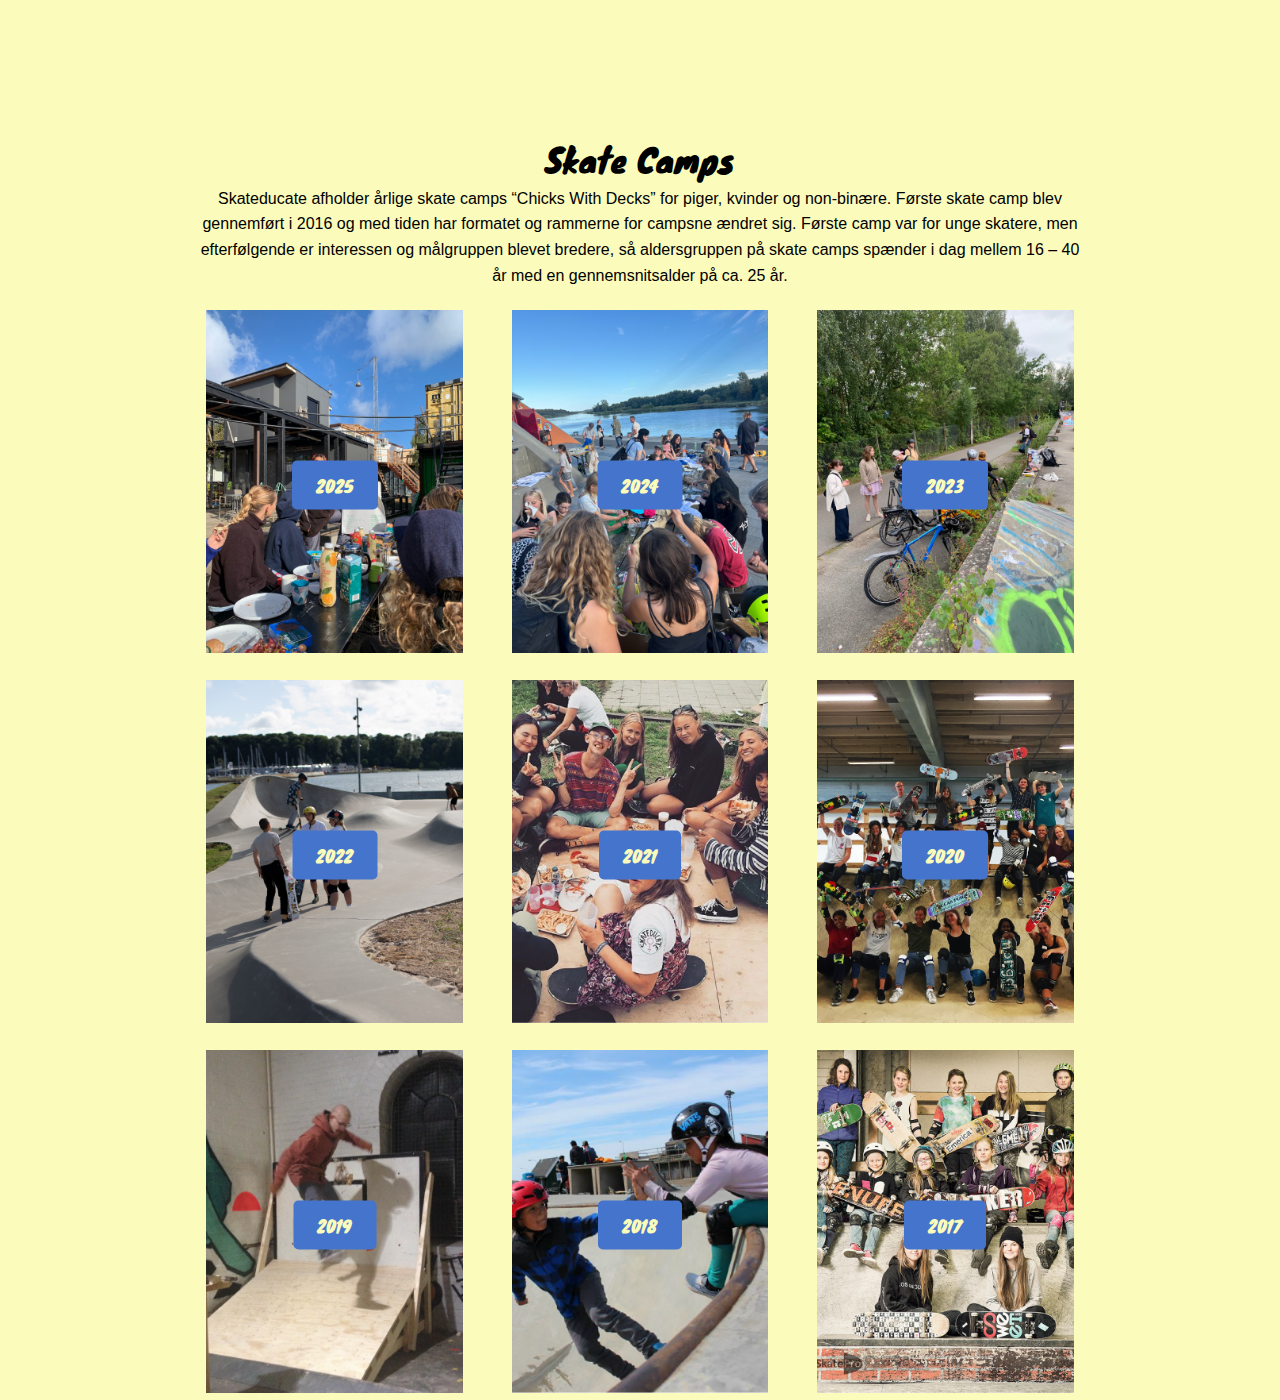
<file: camps.html>
<!DOCTYPE html>
<html lang="en">
<head>
    <meta charset="UTF-8">
    <meta name="viewport" content="width=device-width, initial-scale=1.0">
    <title>Skateducate - Et fællesskab for alle kønsminoriteter i Aarhus</title>
    <link rel="stylesheet" href="css.css">
    <link rel="preconnect" href="https://fonts.googleapis.com">
    <link rel="preconnect" href="https://fonts.gstatic.com" crossorigin>
    <link href="https://fonts.googleapis.com/css2?family=Abril+Fatface&family=Knewave&family=Signika:wght@300..700&display=swap" rel="stylesheet"> 
    <link href="https://unpkg.com/aos@2.3.1/dist/aos.css" rel="stylesheet"></head></head>
<body>
    <!-- Header sektion - JS header -->
    <header id="hoved">
    </header>

    <main>
        <section class="camp">
            <div>
                <h1>Skate Camps</h1>
                <p>Skateducate afholder årlige skate camps “Chicks With Decks” for piger, kvinder og non-binære. Første skate camp blev gennemført i 2016 og med tiden har formatet og rammerne for campsne ændret sig. Første camp var for unge skatere, men efterfølgende er interessen og målgruppen blevet bredere, så aldersgruppen på skate camps spænder i dag mellem 16 – 40 år med en gennemsnitsalder på ca. 25 år. </p>
            </div>
            <article class="campsgrid">
                <div class="firkant">
                    <img src="img/Jubilem.webp" alt="Snow">
                    <button class="btn">2025</button>
                </div>

                <div class="firkant">
                    <img src="img/2024.webp" alt="Snow">
                    <button class="btn">2024</button>
                </div>

                <div class="firkant">
                    <img src="img/2023.webp" alt="Snow">
                    <button class="btn">2023</button>
                </div>

                <div class="firkant">
                    <img src="img/2020.webp" alt="Snow">
                    <button class="btn">2022</button>
                </div>

                <div class="firkant">
                    <img src="img/2019.webp" alt="Snow">
                    <button class="btn">2021</button>
                </div>

                <div class="firkant">
                    <img src="img/2018.webp" alt="Snow">
                    <button class="btn">2020</button>
                </div>

                <div class="firkant">
                    <img src="img/2017.webp" alt="Snow">
                    <button class="btn">2019</button>
                </div>

                <div class="firkant">
                    <img src="img/2015.webp" alt="Snow">
                    <button class="btn">2018</button>
                </div>

                <div class="firkant">
                    <img src="img/2014.webp" alt="Snow">
                    <button class="btn">2017</button>
                </div>
            </article>
        </section>
    </main>

    <footer id="fod">
    </footer>
    
    <script src="https://unpkg.com/aos@2.3.1/dist/aos.js"></script>
    <script src="js.js"></script>
</body>
</html>
</file>
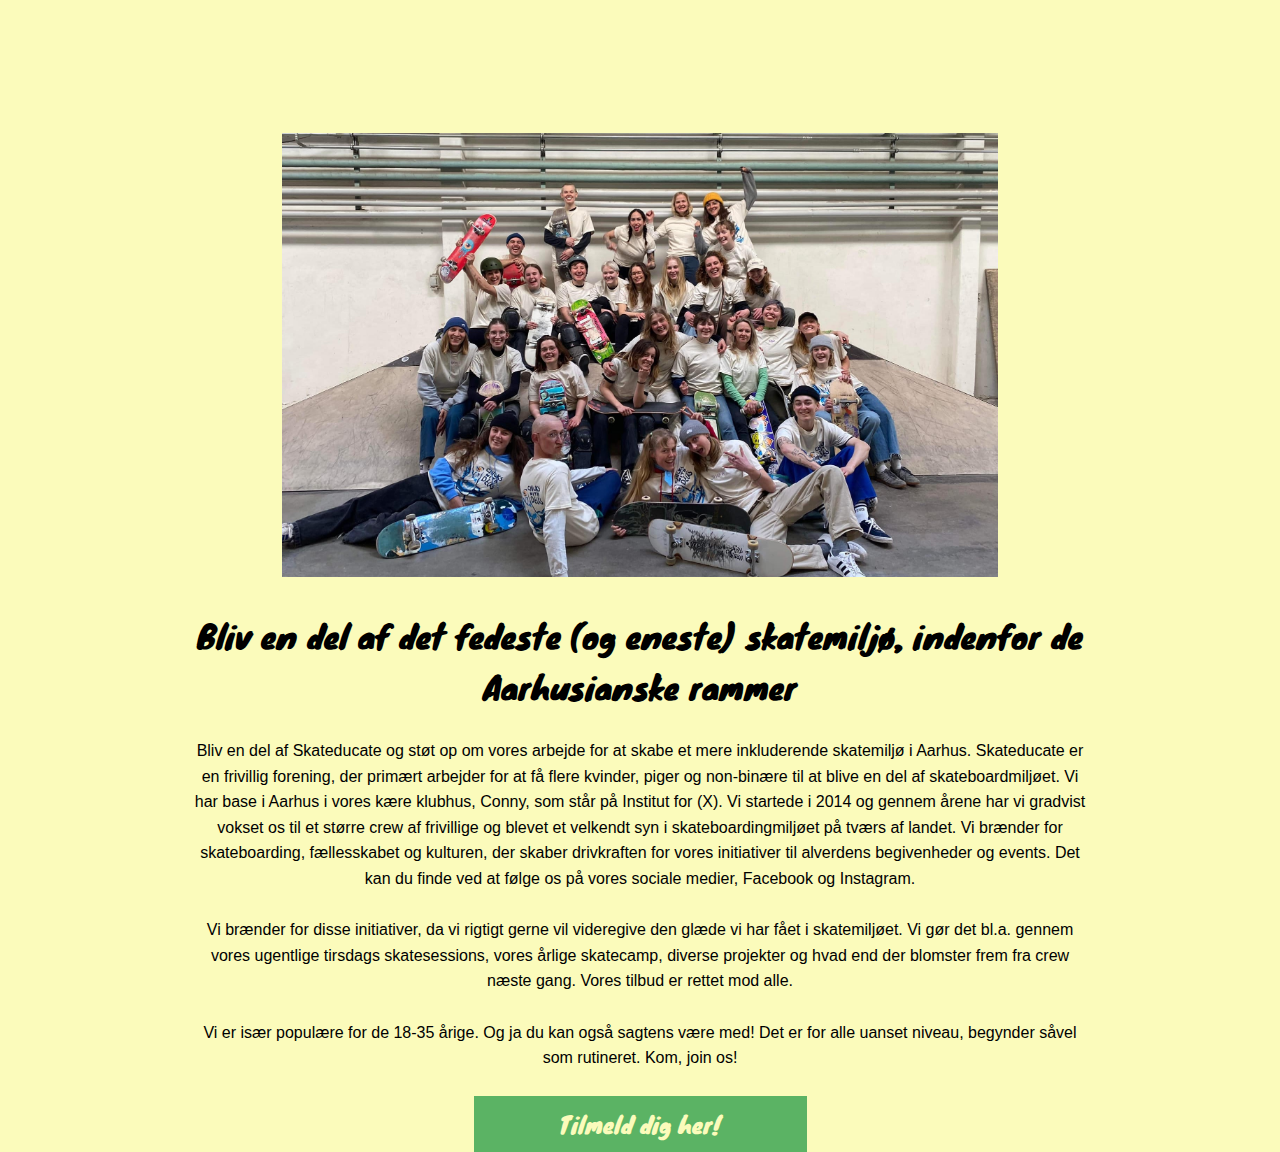
<file: medlemsskab.html>
<!DOCTYPE html>
<html lang="en">
<head>
    <meta charset="UTF-8">
    <meta name="viewport" content="width=device-width, initial-scale=1.0">
    <title>Skateducate - Et fællesskab for alle kønsminoriteter i Aarhus</title>
    <link rel="stylesheet" href="css.css">
    <link rel="preconnect" href="https://fonts.googleapis.com">
    <link rel="preconnect" href="https://fonts.gstatic.com" crossorigin>
    <link href="https://fonts.googleapis.com/css2?family=Abril+Fatface&family=Knewave&family=Signika:wght@300..700&display=swap" rel="stylesheet"> 
    <link href="https://unpkg.com/aos@2.3.1/dist/aos.css" rel="stylesheet"></head></head>
<body>
    <!-- Header sektion - JS header -->
    <header id="hoved">
    </header>

    <main>
        <!-- Indhold -->
        <article class="tilmeld">
                    <div class="tilmeldingtekst">
                        <img src="img/crew.jpg" alt="big photo, holdet" class="bigphoto">
                        <h1>Bliv en del af det fedeste (og eneste) skatemiljø, indenfor de Aarhusianske rammer</h1><br>
                        <p>Bliv en del af Skateducate og støt op om vores arbejde for at skabe et mere inkluderende skatemiljø i Aarhus. Skateducate er en frivillig forening, der primært arbejder for at få flere kvinder, piger og non-binære til at blive en del af skateboardmiljøet. Vi har base i Aarhus i vores kære klubhus, Conny, som står på Institut for (X). Vi startede i 2014 og gennem årene har vi gradvist vokset os til et større crew af frivillige og blevet et velkendt syn i skateboardingmiljøet på tværs af landet. Vi brænder for skateboarding, fællesskabet og kulturen, der skaber drivkraften for vores initiativer til alverdens begivenheder og events. Det kan du finde ved at følge os på vores sociale medier, Facebook og Instagram.</p><br>
                        <p>Vi brænder for disse initiativer, da vi rigtigt gerne vil videregive den glæde vi har fået i skatemiljøet. Vi gør det bl.a. gennem vores ugentlige tirsdags skatesessions, vores årlige skatecamp, diverse projekter og hvad end der blomster frem fra crew næste gang. Vores tilbud er rettet mod alle.</p><br>
                        <p>Vi er især populære for de 18-35 årige. Og ja du kan også sagtens være med! Det er for alle uanset niveau, begynder såvel som rutineret. Kom, join os!</p><br>
                    </div>
                    <!-- Tilmelding for medlemmer-->
                    <div class="form">
                        <button onclick="document.location='//linktr.ee/skateducate?fbclid=PAZXh0bgNhZW0CMTEAAab1-VFvIEKiUEqyMtQKDZRtmciqR28dqz0O5uKaphXhp0IQZvCFUW1aZ_8_aem__RvyMbBVNXmzqbP_ceE2WQ'">Tilmeld dig her!</button>
                    </div>
        </article>
    </main>


    <footer id="fod">
    </footer>

    <script src="https://unpkg.com/aos@2.3.1/dist/aos.js"></script>
    <script src="js.js"></script>
</body>
</html>
</file>
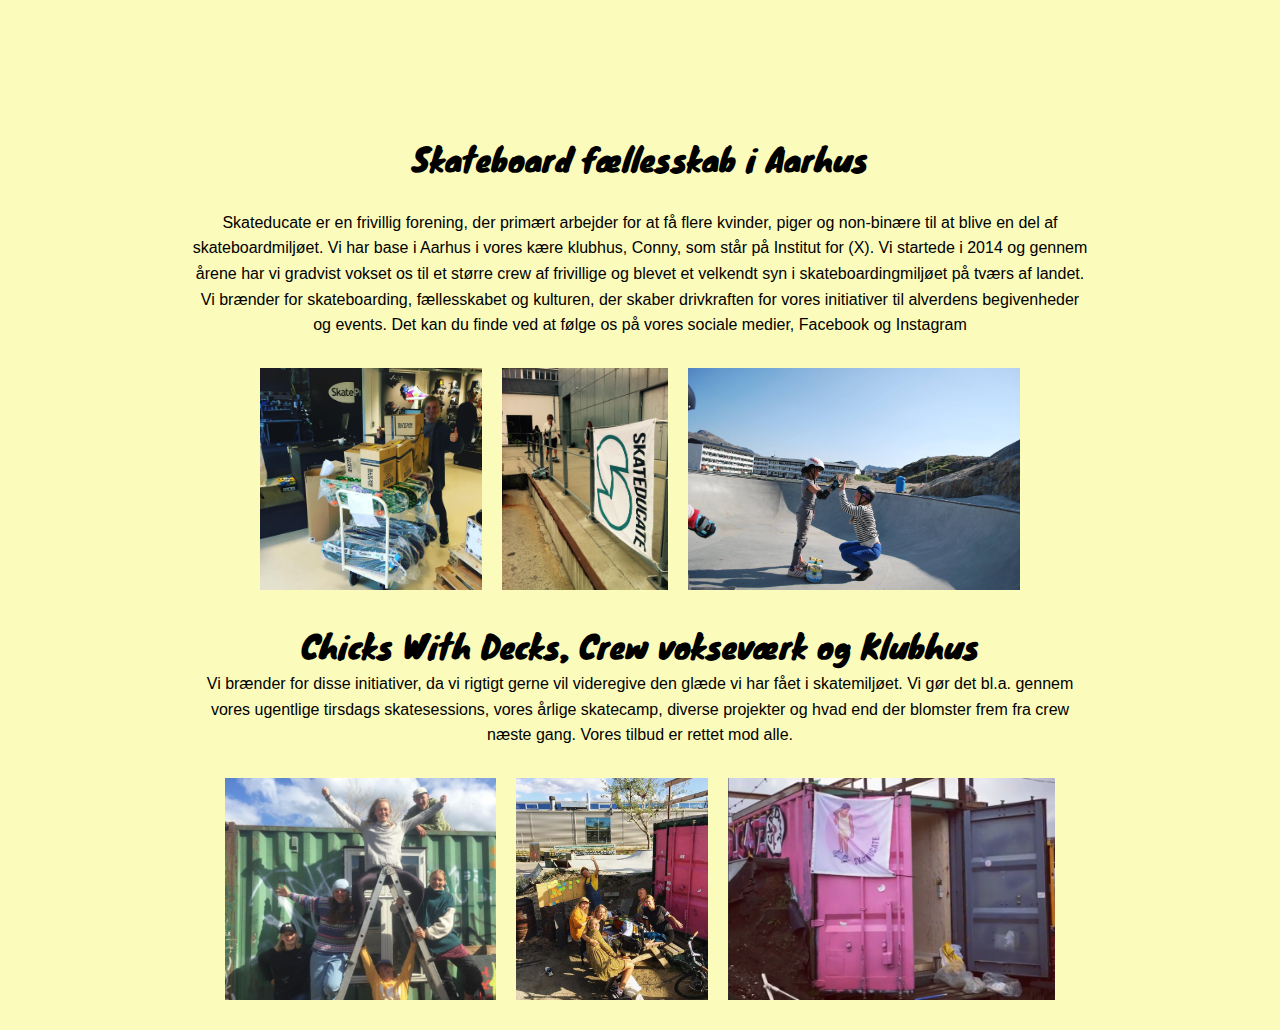
<file: omos.html>
<!DOCTYPE html>
<html lang="en">
<head>
    <meta charset="UTF-8">
    <meta name="viewport" content="width=device-width, initial-scale=1.0">
    <title>Skateducate - Et fællesskab for alle kønsminoriteter i Aarhus</title>
    <link rel="icon" type="image/x-icon" href="img/slice4.png">
    <link rel="stylesheet" href="css.css">
    <link rel="preconnect" href="https://fonts.googleapis.com">
    <link rel="preconnect" href="https://fonts.gstatic.com" crossorigin>
    <link href="https://fonts.googleapis.com/css2?family=Abril+Fatface&family=Knewave&family=Signika:wght@300..700&display=swap" rel="stylesheet"> 
    <link href="https://unpkg.com/aos@2.3.1/dist/aos.css" rel="stylesheet"></head>
<body>
    <!-- Header sektion - JS header -->
    <header id="hoved">
    </header>
    
    <main>
        <!-- Indhold -->
        <section class="omos">
            <div>
                <h1>Skateboard fællesskab i Aarhus</h1><br>
                <p>Skateducate er en frivillig forening, der primært arbejder for at få flere kvinder, piger og non-binære til at blive en del af skateboardmiljøet. Vi har base i Aarhus i vores kære klubhus, Conny, som står på Institut for (X). Vi startede i 2014 og gennem årene har vi gradvist vokset os til et større crew af frivillige og blevet et velkendt syn i skateboardingmiljøet på tværs af landet. Vi brænder for skateboarding, fællesskabet og kulturen, der skaber drivkraften for vores initiativer til alverdens begivenheder og events. Det kan du finde ved at følge os på vores sociale medier, Facebook og Instagram
                
                    <div id="tregrid">
                        <img src="img/20141.jpg" alt="">
                        <img src="img/20142.jpg" alt="">
                        <img src="img/20143.jpg" alt="">
                    </div>
                <h1>Chicks With Decks, Crew vokseværk og Klubhus</h1>
                <p>Vi brænder for disse initiativer, da vi rigtigt gerne vil videregive den glæde vi har fået i skatemiljøet. Vi gør det bl.a. gennem vores ugentlige tirsdags skatesessions, vores årlige skatecamp, diverse projekter og hvad end der blomster frem fra crew næste gang. Vores tilbud er rettet mod alle.</p>

                    <div id="tregrid">
                        <img src="img/20171.png" alt="">
                        <img src="img/20172.png" alt="">
                        <img src="img/20173.png" alt="">
                    </div>
            </div>
        </section>
    </main>

    <footer id="fod">
    </footer>
  
    <script src="https://unpkg.com/aos@2.3.1/dist/aos.js"></script>
    <script src="js.js"></script></body>
</html>
</file>
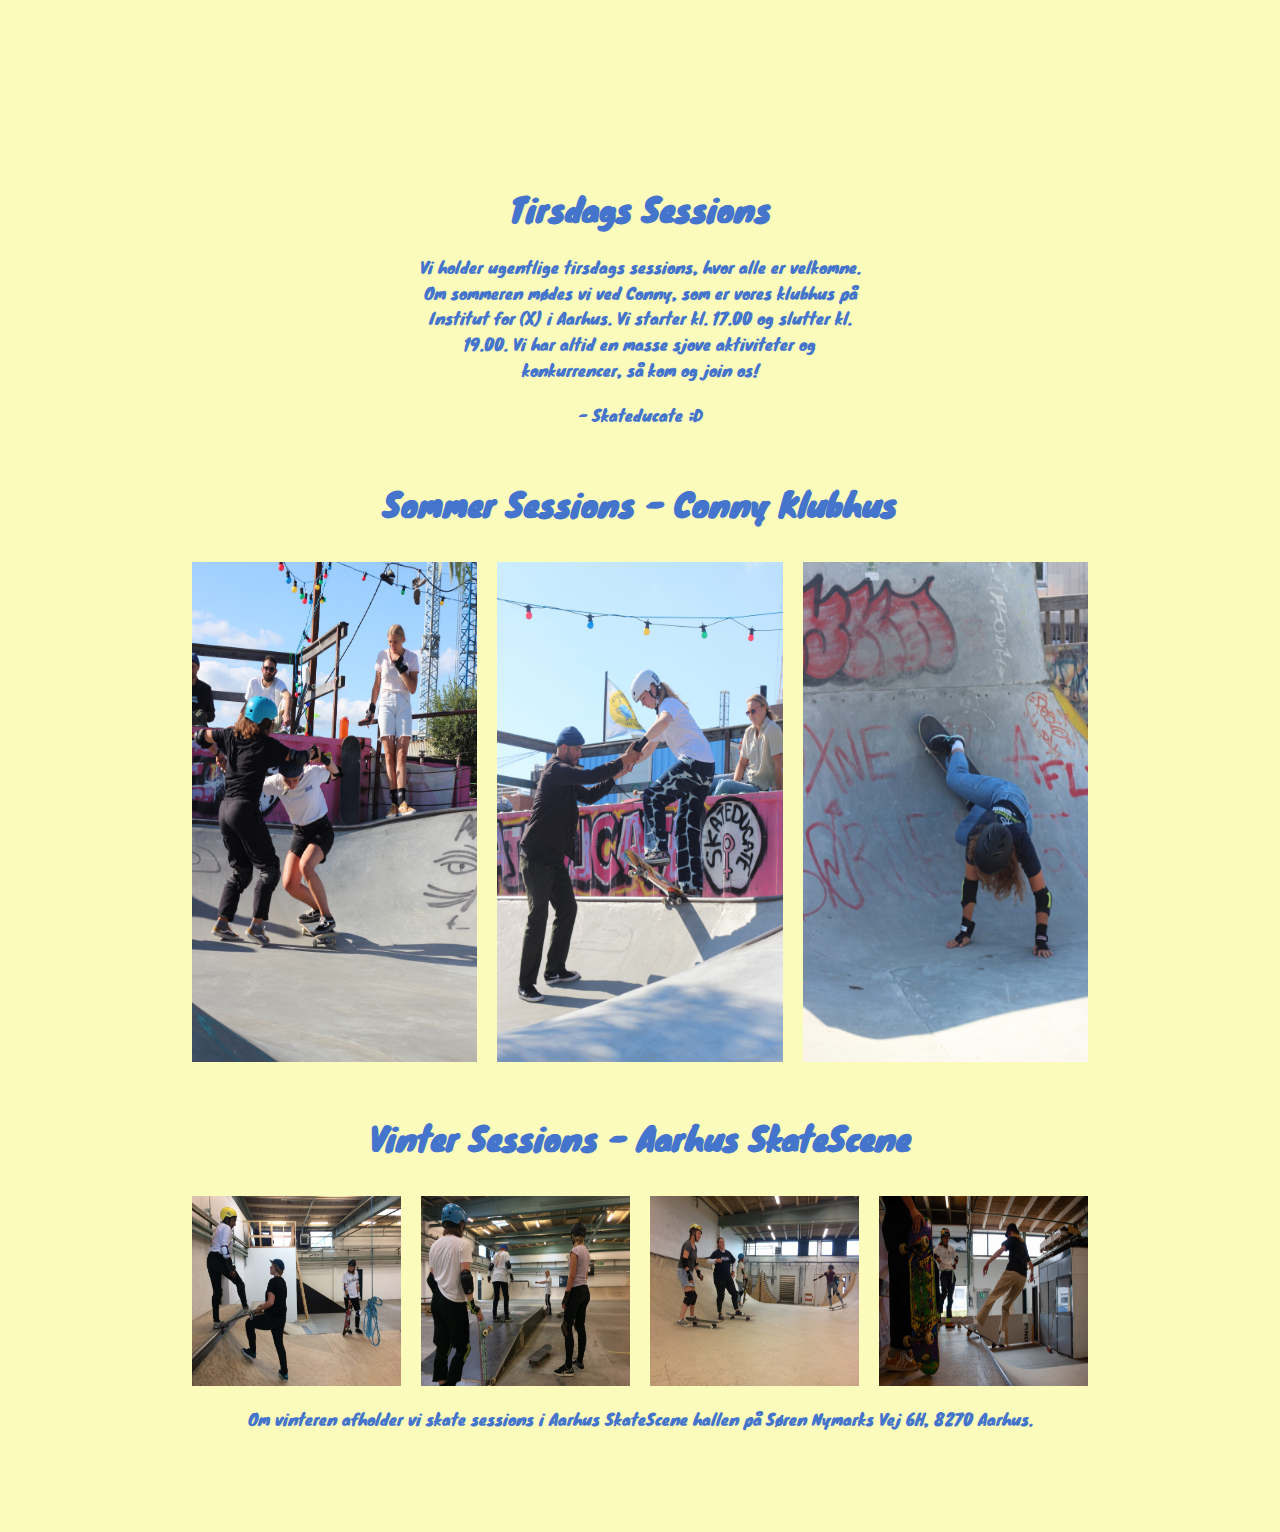
<file: session.html>
<!DOCTYPE html>
<html lang="en">
<head>
    <meta charset="UTF-8">
    <meta name="viewport" content="width=device-width, initial-scale=1.0">
    <title>Skateducate - Et fællesskab for alle kønsminoriteter i Aarhus</title>
    <link rel="icon" type="image/x-icon" href="img/slice4.png">
    <link rel="stylesheet" href="css.css">
    <link rel="preconnect" href="https://fonts.googleapis.com">
    <link rel="preconnect" href="https://fonts.gstatic.com" crossorigin>
    <link href="https://fonts.googleapis.com/css2?family=Abril+Fatface&family=Knewave&family=Signika:wght@300..700&display=swap" rel="stylesheet"> 
    <link href="https://unpkg.com/aos@2.3.1/dist/aos.css" rel="stylesheet">
</head>
<body>
    <!-- Header sektion - JS header -->
    <header id="hoved">
    </header>

    <main>
    <article id="session">
        <section class="session">
            <div>
                <h1>Tirsdags Sessions</h1>
                <p>Vi holder ugentlige tirsdags sessions, hvor alle er velkomne. Om sommeren mødes vi ved Conny, som er vores klubhus på Institut for (X) i Aarhus. Vi starter kl. 17.00 og slutter kl. 19.00. Vi har altid en masse sjove aktiviteter og konkurrencer, så kom og join os!</p>
                <p>- Skateducate ;D</p>
            </div>
        </section>

        <h1>Sommer Sessions - Conny Klubhus</h1>
        <section class="gods" id="sesh">
            <img src="img/gods1.jpg" alt="help billede">
            <img src="img/gods2.jpg" alt="dropin billede">
            <img src="img/gods4.jpg" alt="skate billede op af bank">
        </section>

        <h1>Vinter Sessions - Aarhus SkateScene</h1>
        <section class="ass" id="sesh">
            <img src="img/ass1.jpg" alt="dropin help billede">
            <img src="img/ass2.jpg" alt="globillede af nogle der kigger på en lave et trick">
            <img src="img/ass3.jpg" alt="overvejelser over hvilke tricks der skal ske næste gang">
            <img src="img/ass4.png" alt="rock to fakie på rail">
        </section>
        <p>Om vinteren afholder vi skate sessions i Aarhus SkateScene hallen på Søren Nymarks Vej 6H, 8270 Aarhus.</p>
    </article>
    </main>

    <footer id="fod">
    </footer>
    
    <script src="https://unpkg.com/aos@2.3.1/dist/aos.js"></script>
    <script src="js.js"></script></body>
</html>
</file>
<file: css.css>
* {
    box-sizing: border-box;
    margin: 0;
    padding: 0;
    max-width: 100%;
}

/* farve galleri */
:root {
 --green: #5bb364;
 --hvid: #fbfbbb;
 --blue: #4474cb;
 --red: #fb7474;

 --noto: "noto sans", sans-serif;
}

body {
  background-color: var(--hvid);
  line-height: 1.6;
  font-family: var(--noto);
  }

/* indstilling for header */
.header {
    position: fixed;
    display: flex;
    top: 0;
    width: 100%;
    padding-top: 10px;
    padding-bottom: 17px;
    box-shadow: 0 5px 10px rgba(0,0,0,0.1); /* gradient - 3D effekt */
    background-color: #5bb364e7;
    padding: 20px;
    justify-content: space-around;
    z-index: 1;
    align-items: center;
  }

/* icon formatering */
#logo {
    width: 70px;
  }

#word {
    font-family: "Knewave", system-ui;
    font-weight: 400;
    font-style: normal;
    font-size: 40px;
    color: var(--hvid);
  }

.wordogmenu {
    display: flex;
    align-items: center;
    width: 90%;
  }

/* burger menu */
#menu {
    width: 35px;
    cursor:pointer;
    margin: 20px;
  }

/* overlay effekt, når menu åbnes */
.overlay {
  height: 100%;
  width: 0;
  position: fixed;
  z-index: 3;
  top: 0;
  left: 0;
  background-color: #fb7474;
  background-color: #fb7474d7;
  overflow-x: hidden;
  transition: 0.5s;
}

.overlay-content {
  position: relative;
  top: 10%;
  width: 100%;
  text-align: center;
  margin-top: 30px;
}

.overlay a {
  padding: 10px;
  text-decoration: none;
  font-size: 36px;
  color: var(--hvid);
  display: block;
  transition: 0.3s;
  font-family: "Knewave", system-ui;
  font-weight: 400;
  font-style: normal;
}

/* effekt farve */
.overlay a:hover, .overlay a:focus {
  color: var(--green);
}

/* åben og lukke indstillinger */
.overlay .closebtn {
  position: absolute;
  right: 45px;
  font-size: 60px;
}

.bigphoto {
  padding-top: 133px;
  width: 80%;
  display: flex;
  justify-self: center;
  margin-top: fit-content;
}

#tekstfelt {
  display: grid;
  grid-template-columns: 1.5fr 1fr;
  width: 80%;
  justify-self: center;
  margin-top: 33px;
}

.tekstcontainer {
  display: block;
  padding: 5%;
}

#abstrakt{
  width: 50%;
  justify-self: center;
  align-self: center;
}

/* fade grid */
.container1 {
  display: grid;
  grid-template-columns: 1fr 1fr;
  justify-items: center;
  max-width: 70%;
  margin: 0 auto;
}

.container1 img {
  width: 377px;
}

.boks {
  background-color: #f4f4f4;
  border: 2px solid #e8e7e7;
  padding: 20px;
  margin: 20px 0;
  max-width: fit-content;
}

#events {
  font-family: "Knewave", system-ui;
  font-weight: 400;
  font-style: normal;
  justify-self: center;
  font-size: 44px;
  color: var(--blue);
}

/* galleri scroll */

  div.scroll-container {
    background-color:var(--red);
    overflow: auto;
    white-space: nowrap;
    padding: 10px;
    margin-top: 5%;
  }
  
  div.scroll-container img {
    padding: 10px;
    width: auto;
    height: 500px;
  }

/* Session */
.session {
  display: flex;
  padding-top: 133px;
  justify-items: center;
  max-width: 35%;
  margin: 0 auto;
  text-align: center;
}

#session {
  color: var(--blue);
  text-align: center;
  margin-bottom: 100px;
  font-family: "Knewave", system-ui;
  font-weight: 400;
  font-style: normal;
}

#session h1 {
  margin-top: 50px;
}

#session p {
  margin-top: 20px;
}

#sesh {
  display: grid;
  padding-top: 33px;
  justify-self: center;
  align-self: center;
  max-width: 70%;
  gap: 20px;
}

.gods {
  grid-template-columns: 1fr 1fr 1fr;
}

.gods img {
  height: 500px;
}

.ass {
  grid-template-columns: 1fr 1fr 1fr 1fr;
}

.ass img {
  height: 190px;
}

/* om os */
.omos {
  padding-top: 133px;
  display: flex;
  width: 70%;
  justify-self: center;
  text-align: center;
}

.omos h1 {
  font-family: "Knewave", system-ui;
  font-weight: 400;
  font-style: normal;
}

#tregrid {
  display: grid;
  justify-content: center;
  grid-template-columns: auto auto auto;
  gap: 20px;
  padding: 30px;
}

#tregrid img {
  height: 222px;
}

/* Medlemskab */
.tilmeld {
  width: 70%;
  justify-self: center;
  text-align: center;
}

.tilmeld h1 {
  margin-top: 33px;
  font-family: "Knewave", system-ui;
  font-weight: 400;
  font-style: normal;
}

.form button {
  font-family: "Knewave", system-ui;
  font-weight: 400;
  font-style: normal;
  font-size: 23px;
  padding: 10px;
  width: 333px;
  background-color: #5bb364;
  color: var(--hvid);
  border: none;
}

.form button:hover {
  background-color: var(--red);
}

/* */
.faq {
  margin-top: 133px;
  width: 70%;
  justify-self: center;
  text-align: left;
}

.faq h1, .faq h2 {
  font-family: "Knewave", system-ui;
  font-weight: 400;
  font-style: normal;
}

.faq h1 {font-size:xx-large;}
.faq h2 {font-size:x-large;}

.faqimg {
  display: flex;
  justify-self: center;
  margin-top: 33px;
  width: 70%;
  padding: 20px;
  background-color: var(--red);
}

/* skate camps */
.camp {
  margin-top: 133px;
  width: 70%;
  justify-self: center;
  text-align: center;
}

.camp h1 {
  font-family: "Knewave", system-ui;
  font-weight: 400;
  font-style: normal;
  font-size: 33px;
}

.campsgrid {
  margin-top: 22px;
  display: grid;
  justify-self: center;
  grid-template-columns: auto auto auto;
  gap: 20px;
}

/* Container needed to position the button. Adjust the width as needed */
.firkant {
  justify-self: center;
  position: relative;
  width: 90%;
}

/* Make the image responsive */
.firkant img {
  width: 100%;
  height: auto;
}

/* Style the button and place it in the middle of the container/image */
.firkant .btn {
  font-family: "Knewave", system-ui;
  font-weight: 400;
  font-style: normal;
  position: absolute;
  top: 50%;
  left: 50%;
  transform: translate(-50%, -50%);
  -ms-transform: translate(-50%, -50%);
  background-color: var(--blue);
  color: var(--hvid);
  font-size: 16px;
  padding: 12px 24px;
  border: none;
  cursor: pointer;
  border-radius: 5px;
}

.firkant .btn:hover {
  background-color: var(--red);
}

/* projekt */
.projekt {
  margin-top: 133px;
  width: 100%;
  justify-self: center;
  text-align: center;
}

.projekt h1 {
  font-family: "Knewave", system-ui;
  font-weight: 400;
  font-style: normal;
  font-size: 33px;
}

.projekt h2 {
  font-family: "Knewave", system-ui;
  font-weight: 400;
  font-style: normal;
  margin-bottom: 12px;
}

.projekt p {
  width: 70%;
  text-align: center;
  justify-self: center;
}


  .footer {
    font-family: var(--noto);
    display: flex;
    justify-content: space-between;
    width: 100%;
    background-color: var(--blue);
    color: var(--hvid);
    padding: 40px;
    font-size: 13px;
    text-transform: none;
    align-items: center;
    margin-top: 33px;
    gap: 60px;
}

.footer h2, .footer h3 {
    font-family: "Knewave", system-ui;
    font-weight: 400;
    font-style: normal;
}

.footer h2 {font-size: x-large;}
.footer h3 {font-size: large;}

footer li {
    list-style-type: none;
    margin: 0;
    font-size: 14px;
}

footer a {
  color: var(--hvid);
}

.social img {
  display: flex;
  flex-direction: column;
  width: 80px;
  padding: 10px;
}

/* responsive */
  @media screen and (max-height: 450px) {
    .overlay a {font-size: 20px}
    .overlay .closebtn {
    font-size: 40px;
    top: 15px;
    right: 35px;
    }
  }

  /* styles for tablet devices */
@media only screen and (min-width: 768px) and (max-width: 991px) {
    body {
      width: 100%;
    }
  
    .storbilled img {
      width: 100%;
    }
  }
  
  /* styles for mobile devices */
  @media only screen and (max-width: 767px) {
    body {
      font-size: 12px;
      width: 100%;
      margin: 0;
    }
  
    #search {
      display: none;
    }
  
    .header {
      display: flex;
      justify-content: space-between;
      padding-right: 20px;
      align-items: center;
    }

    .social {
      flex-direction: column;
      gap: 20px;
      align-items: center;
    }

    .social img {
      width: 15%;
    }
  }
</file>
